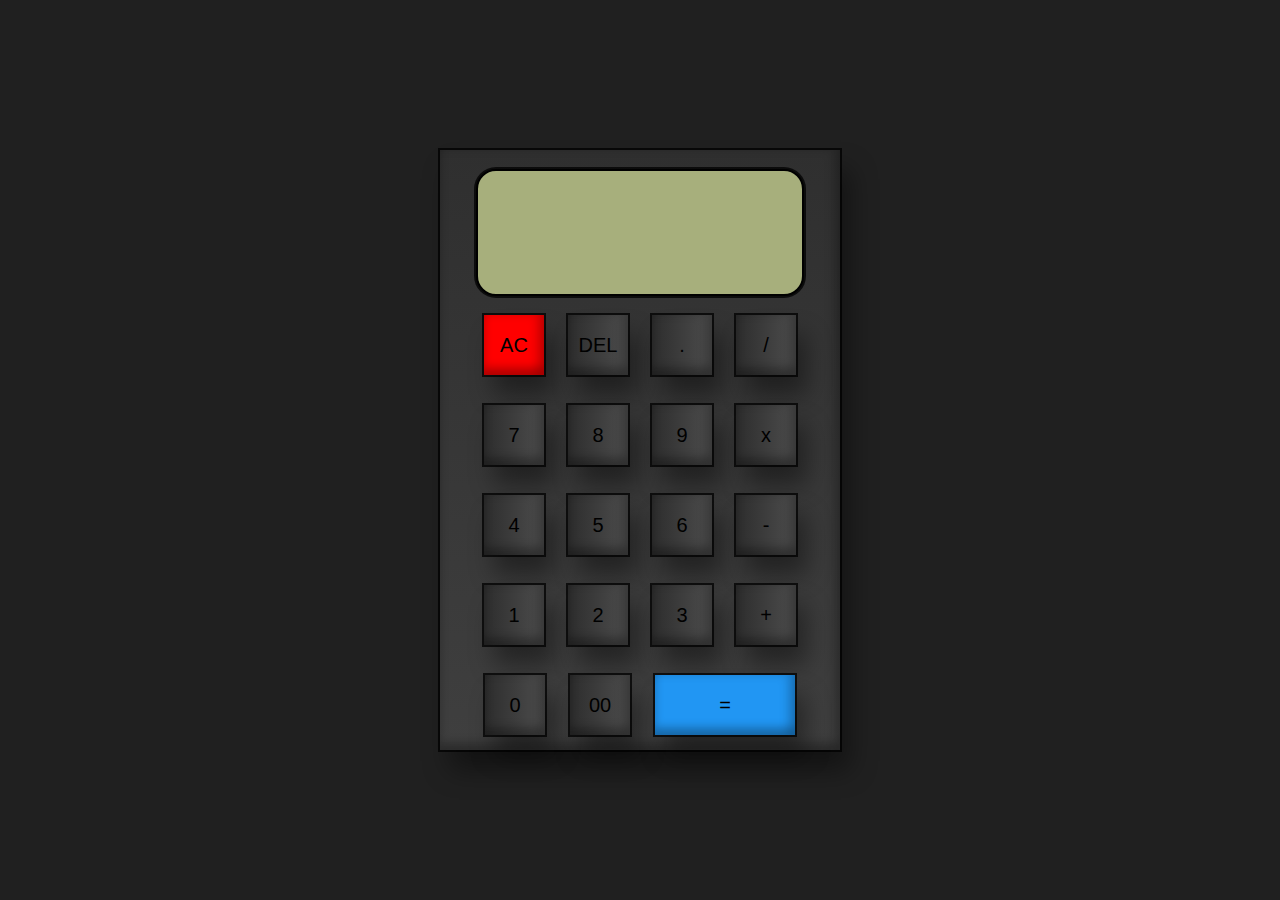
<file: index.html>
<!DOCTYPE html>
<html lang="en">

<head>
    <meta charset="UTF-8">
    <meta name="viewport" content="width=device-width, initial-scale=1.0">
    <title>Calculator</title>
    <link rel="stylesheet" href="style.css">
</head>

<body>
    <div>
        <form class="container">
            <div class="ans" name="form">
                <input type="text" class="inp" name="display">
            </div>
            <div class="values">
                <div class="one box">
                    <div class="btn clear"><button type="button" onclick="form.display.value = ''">AC</button></div>
                    <div class="btn"><button type="button"
                            onclick="form.display.value = display.value.toString().slice(0,-1)">DEL</button></div>
                    <div class="btn"><button type="button" onclick="form.display.value += '.'">.</button></div>
                    <div class="btn"><button type="button" onclick="form.display.value += '/'">/</button></div>
                </div>
                <div class="two box">
                    <div class="btn"><button type="button" onclick="form.display.value += '7'">7</button></div>
                    <div class="btn"><button type="button" onclick="form.display.value += '8'">8</button></div>
                    <div class="btn"><button type="button" onclick="form.display.value += '9'">9</button></div>
                    <div class="btn"><button type="button" onclick="form.display.value += '*'">x</button></div>
                </div>
                <div class="three box">
                    <div class="btn"><button type="button" onclick="form.display.value += '4'">4</button></div>
                    <div class="btn"><button type="button" onclick="form.display.value += '5'">5</button></div>
                    <div class="btn"><button type="button" onclick="form.display.value += '6'">6</button></div>
                    <div class="btn"><button type="button" onclick="form.display.value += '-'">-</button></div>
                </div>
                <div class="four box">
                    <div class="btn"><button type="button" onclick="form.display.value += '1'">1</button></div>
                    <div class="btn"><button type="button" onclick="form.display.value += '2'">2</button></div>
                    <div class="btn"><button type="button" onclick="form.display.value += '3'">3</button></div>
                    <div class="btn"><button type="button" onclick="form.display.value += '+'">+</button></div>
                </div>
                <div class="five box">
                    <div class="btn"><button type="button" onclick="form.display.value += '0'">0</button></div>
                    <div class="btn"><button type="button" onclick="form.display.value += '00'">00</button></div>
                    <div class="btn" id="equal"><button type="button"
                            onclick="form.display.value = eval(form.display.value)">=</button></div>

                </div>
                <form>
            </div>
</body>

</html>
</file>
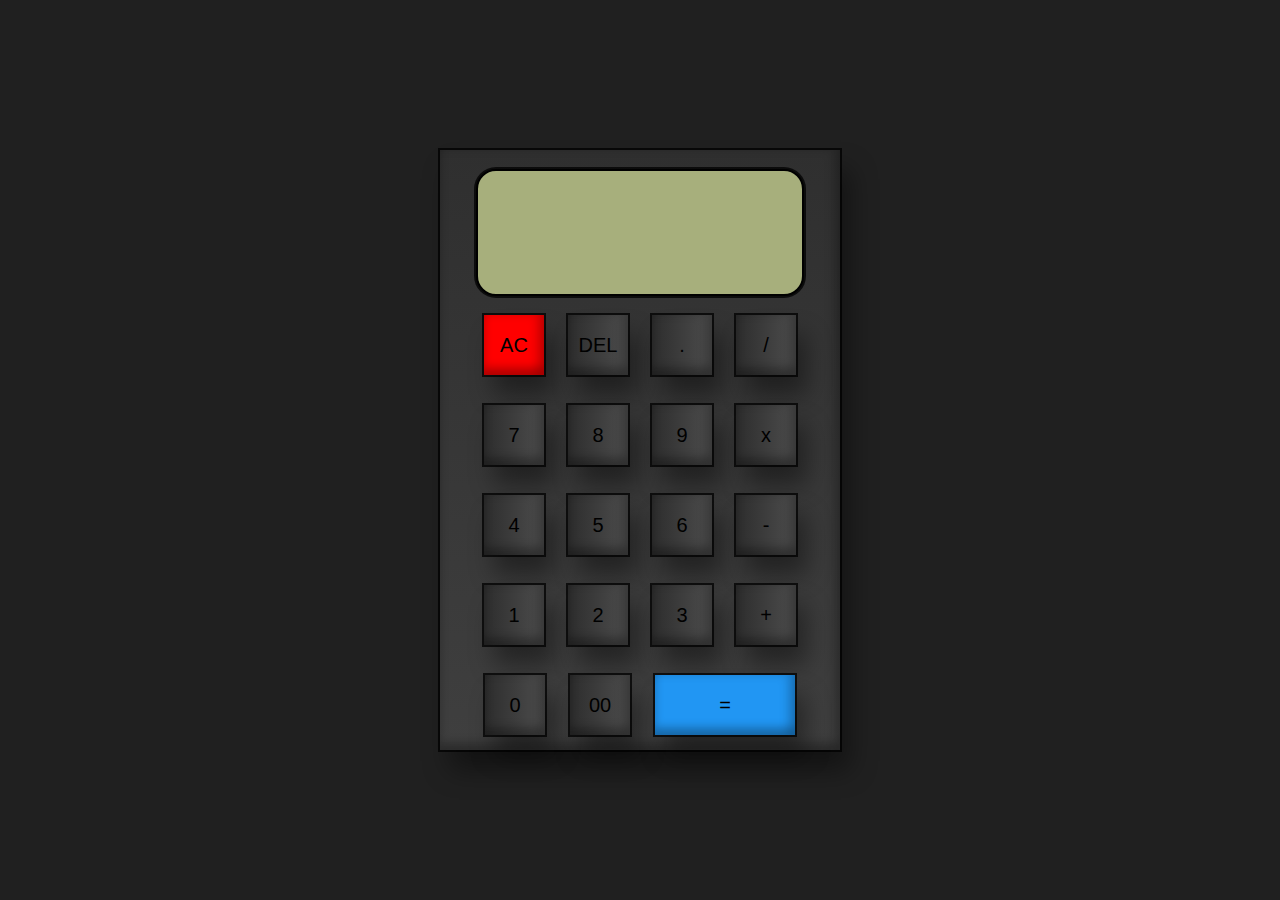
<file: calc.html>
<!DOCTYPE html>
<html lang="en">

<head>
    <meta charset="UTF-8">
    <meta name="viewport" content="width=device-width, initial-scale=1.0">
    <title>Document</title>
    <link rel="stylesheet" href="calc.css">
</head>

<body>
    <div>
        <form class="container">
            <div class="ans" name="form">
                <input type="text" class="inp" name="display">
            </div>
            <div class="values">
                <div class="one box">
                    <div class="btn clear"><button type="button" onclick="form.display.value = ''">AC</button></div>
                    <div class="btn"><button type="button"
                            onclick="form.display.value = display.value.toString().slice(0,-1)">DEL</button></div>
                    <div class="btn"><button type="button" onclick="form.display.value += '.'">.</button></div>
                    <div class="btn"><button type="button" onclick="form.display.value += '/'">/</button></div>
                </div>
                <div class="two box">
                    <div class="btn"><button type="button" onclick="form.display.value += '7'">7</button></div>
                    <div class="btn"><button type="button" onclick="form.display.value += '8'">8</button></div>
                    <div class="btn"><button type="button" onclick="form.display.value += '9'">9</button></div>
                    <div class="btn"><button type="button" onclick="form.display.value += '*'">x</button></div>
                </div>
                <div class="three box">
                    <div class="btn"><button type="button" onclick="form.display.value += '4'">4</button></div>
                    <div class="btn"><button type="button" onclick="form.display.value += '5'">5</button></div>
                    <div class="btn"><button type="button" onclick="form.display.value += '6'">6</button></div>
                    <div class="btn"><button type="button" onclick="form.display.value += '-'">-</button></div>
                </div>
                <div class="four box">
                    <div class="btn"><button type="button" onclick="form.display.value += '1'">1</button></div>
                    <div class="btn"><button type="button" onclick="form.display.value += '2'">2</button></div>
                    <div class="btn"><button type="button" onclick="form.display.value += '3'">3</button></div>
                    <div class="btn"><button type="button" onclick="form.display.value += '+'">+</button></div>
                </div>
                <div class="five box">
                    <div class="btn"><button type="button" onclick="form.display.value += '0'">0</button></div>
                    <div class="btn"><button type="button" onclick="form.display.value += '00'">00</button></div>
                    <div class="btn" id="equal"><button type="button"
                            onclick="form.display.value = eval(form.display.value)">=</button></div>

                </div>
                <form>
            </div>
</body>

</html>
</file>
<file: style.css>
body {
    margin: 0px;
    padding: 0px;
    height: 100vh;
    display: flex;
    justify-content: center;
    align-items: center;
    background-color: #202020;
}

.container {
    height: 600px;
    width: 400px;
    display: flex;
    flex-direction: column;
    justify-content: center;
    
    background: linear-gradient(180deg, #2f2f2f, #3f3f3f);
    box-shadow: inset -8px 0 8px rgba(0, 0, 0, 0.15),
        inset 0 -8px 8px rgba(0, 0, 0, 0.25), 0 0 0 2px rgba(0, 0, 0, 0.75),
        10px 20px 25px rgba(0, 0, 0, 0.4);
}

.container>.ans {
    margin-top:15px; 
    height: 30%;
    width: 100%;
    display: flex;
    justify-content: center;
    align-items: center;
    
}

.container>.values {
    height: 100%;
    display: flex;
    flex-direction: column;
    justify-content: center;
    align-items: center;
    gap: 20px;
    
}

.box {
    width: 90%;
    height: 70px;
    display: flex;
    flex-direction: row;
    justify-content: space-evenly;
    align-items: center;

}

.box>.btn {
    height: 60px;
    width: 60px;
    background: linear-gradient(90deg, #2d2d2d, #4d4d4d);

    box-shadow: inset -8px 0 8px rgba(0, 0, 0, 0.15),
        inset 0 -8px 8px rgba(0, 0, 0, 0.25), 0 0 0 2px rgba(0, 0, 0, 0.75),
        10px 20px 25px rgba(0, 0, 0, 0.4);
    display: flex;
    justify-content: center;
    align-items: center;
}

#equal {
    width: 140px;
    background: #2196f3;
}

.box>.btn>button {
    background-color: transparent;
    border: none;
    font-size: 20px;
    padding: 10px;
}


.ans>.inp {
    height: 90%;
    width: 80%;
    font-size: xx-large;
    text-align: right;
    background-color: #a7af7c;
    box-shadow: 0 0 0 2px rgba(0, 0, 0, 0.75);
    border: 2px solid black;
    border-radius:20px;
    outline: none;
    
}

.values>.box>.clear{
    background: #f00;
}
</file>
<file: calc.css>
body {
    margin: 0px;
    padding: 0px;
    height: 100vh;
    display: flex;
    justify-content: center;
    align-items: center;
    background-color: #202020;
}

.container {
    height: 600px;
    width: 400px;
    display: flex;
    flex-direction: column;
    justify-content: center;
    
    background: linear-gradient(180deg, #2f2f2f, #3f3f3f);
    box-shadow: inset -8px 0 8px rgba(0, 0, 0, 0.15),
        inset 0 -8px 8px rgba(0, 0, 0, 0.25), 0 0 0 2px rgba(0, 0, 0, 0.75),
        10px 20px 25px rgba(0, 0, 0, 0.4);
}

.container>.ans {
    margin-top:15px; 
    height: 30%;
    width: 100%;
    display: flex;
    justify-content: center;
    align-items: center;
    
}

.container>.values {
    height: 100%;
    display: flex;
    flex-direction: column;
    justify-content: center;
    align-items: center;
    gap: 20px;
    
}

.box {
    width: 90%;
    height: 70px;
    display: flex;
    flex-direction: row;
    justify-content: space-evenly;
    align-items: center;

}

.box>.btn {
    height: 60px;
    width: 60px;
    background: linear-gradient(90deg, #2d2d2d, #4d4d4d);

    box-shadow: inset -8px 0 8px rgba(0, 0, 0, 0.15),
        inset 0 -8px 8px rgba(0, 0, 0, 0.25), 0 0 0 2px rgba(0, 0, 0, 0.75),
        10px 20px 25px rgba(0, 0, 0, 0.4);
    display: flex;
    justify-content: center;
    align-items: center;
}

#equal {
    width: 140px;
    background: #2196f3;
}

.box>.btn>button {
    background-color: transparent;
    border: none;
    font-size: 20px;
    padding: 10px;
}


.ans>.inp {
    height: 90%;
    width: 80%;
    font-size: xx-large;
    text-align: right;
    background-color: #a7af7c;
    box-shadow: 0 0 0 2px rgba(0, 0, 0, 0.75);
    border: 2px solid black;
    border-radius:20px;
    outline: none;
    
}

.values>.box>.clear{
    background: #f00;
}
</file>
